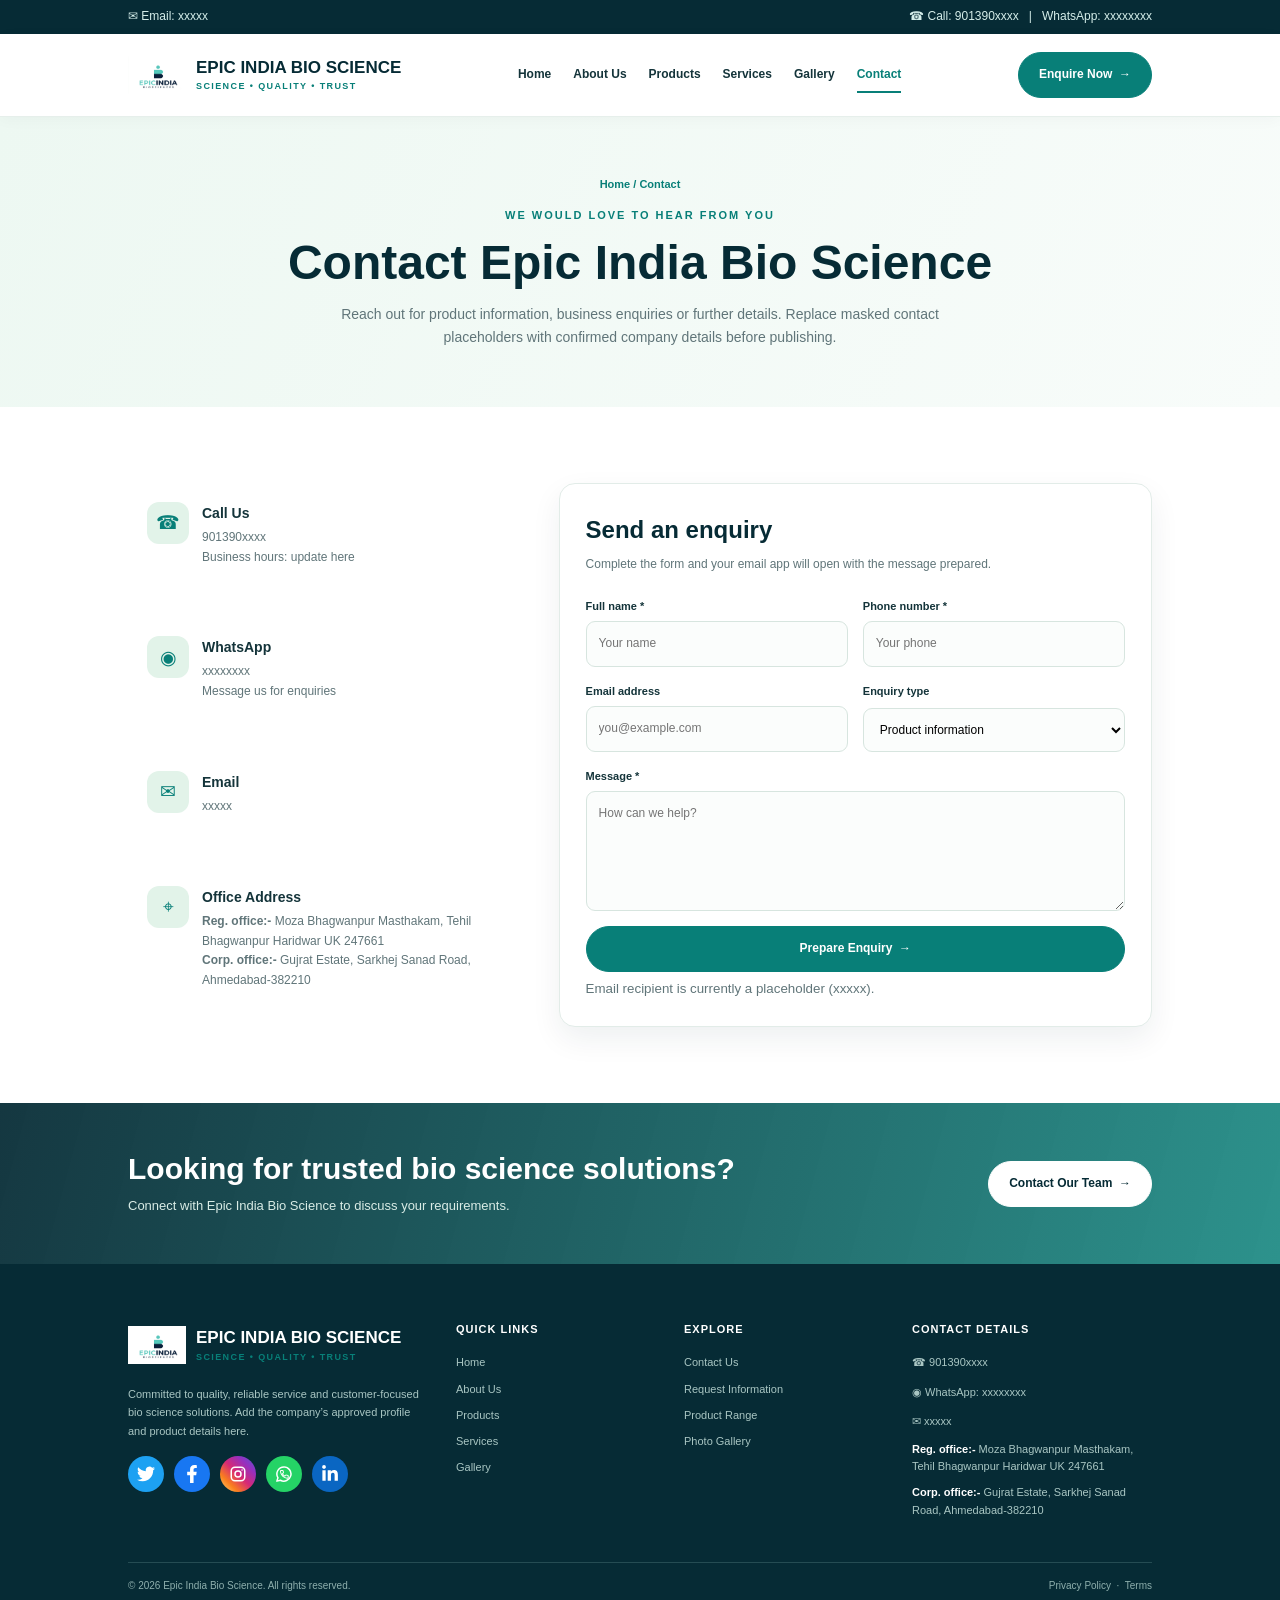
<file: contact.html>
<!doctype html>
<html lang="en"><head><meta charset="utf-8"><meta name="viewport" content="width=device-width,initial-scale=1"><meta name="description" content="Contact Epic India Bio Science for product and business enquiries."><title>Contact | Epic India Bio Science</title><link rel="stylesheet" href="styles.css"></head><body>
<div class="top-strip"><div class="container"><span>✉ Email: xxxxx</span><span>☎ Call: 901390xxxx &nbsp; | &nbsp; WhatsApp: xxxxxxxx</span></div></div>
<header class="site-header"><div class="container nav">
<a class="brand" href="index.html"><img class="brand-logo" src="logo.png" alt="Epic India Bio Science logo"><span class="brand-name">EPIC INDIA BIO SCIENCE<small>Science • Quality • Trust</small></span></a>
<button class="menu-toggle" aria-label="Open navigation" aria-expanded="false">☰</button>
<nav class="nav-links"><a href="index.html">Home</a><a href="aboutus.html">About Us</a><a href="products.html">Products</a><a href="services.html">Services</a><a href="gallery.html">Gallery</a><a href="contact.html" class="active">Contact</a></nav>
<a class="nav-cta" href="contact.html">Enquire Now&nbsp; →</a></div></header><main><!-- SECTION: Contact Epic India Bio Science -->
<!-- SECTION: Website content section -->
<section class="page-hero"><div class="container"><div class="breadcrumbs">Home / Contact</div><span class="eyebrow">We would love to hear from you</span><h1>Contact Epic India Bio Science</h1><p>Reach out for product information, business enquiries or further details. Replace masked contact placeholders with confirmed company details before publishing.</p></div></section>
<!-- SECTION: Call Us -->
<!-- SECTION: Website content section -->
<section class="section"><div class="container contact-grid"><div class="contact-cards"><div class="contact-card reveal"><span class="contact-icon">☎</span><div><h3>Call Us</h3><p>901390xxxx</p><p>Business hours: update here</p></div></div><div class="contact-card reveal"><span class="contact-icon">◉</span><div><h3>WhatsApp</h3><p>xxxxxxxx</p><p>Message us for enquiries</p></div></div><div class="contact-card reveal"><span class="contact-icon">✉</span><div><h3>Email</h3><p>xxxxx</p></div></div><div class="contact-card reveal"><span class="contact-icon">⌖</span><div><h3>Office Address</h3><p><b>Reg. office:-</b> Moza Bhagwanpur Masthakam, Tehil Bhagwanpur Haridwar UK 247661</p><p><b>Corp. office:-</b> Gujrat Estate, Sarkhej Sanad Road, Ahmedabad-382210</p></div></div></div>
<form class="contact-form reveal" id="contactForm"><h2 style="margin:0 0 6px;color:var(--navy)">Send an enquiry</h2><p style="font-size:12px;color:var(--muted);margin:0 0 22px">Complete the form and your email app will open with the message prepared.</p><div class="form-grid"><div class="field"><label for="name">Full name *</label><input id="name" name="name" required placeholder="Your name"></div><div class="field"><label for="phone">Phone number *</label><input id="phone" name="phone" required placeholder="Your phone"></div><div class="field"><label for="email">Email address</label><input id="email" name="email" type="email" placeholder="you@example.com"></div><div class="field"><label for="interest">Enquiry type</label><select id="interest" name="interest"><option>Product information</option><option>Business enquiry</option><option>General question</option><option>Other</option></select></div><div class="field full"><label for="message">Message *</label><textarea id="message" name="message" required placeholder="How can we help?"></textarea></div><div class="field full"><button class="btn" type="submit">Prepare Enquiry&nbsp; →</button><small style="color:var(--muted)">Email recipient is currently a placeholder (xxxxx).</small></div></div></form></div></section></main><!-- SECTION: Looking for trusted bio science solutions? -->
<!-- SECTION: Website content section -->
<section class="banner"><div class="container banner-row"><div><h2>Looking for trusted bio science solutions?</h2><p>Connect with Epic India Bio Science to discuss your requirements.</p></div><a class="btn" href="contact.html">Contact Our Team&nbsp; →</a></div></section>
<footer class="footer"><div class="container"><div class="footer-grid">
<div><a class="brand" href="index.html"><img class="brand-logo" src="logo.png" alt="Epic India Bio Science logo"><span class="brand-name">EPIC INDIA BIO SCIENCE<small>Science • Quality • Trust</small></span></a><p>Committed to quality, reliable service and customer-focused bio science solutions. Add the company’s approved profile and product details here.</p><div class="socials"><a class="soc" href="#" style="background:#1DA1F2" aria-label="Twitter" title="Twitter"><svg viewBox="0 0 24 24" fill="#fff"><path d="M23.953 4.57a10 10 0 01-2.825.775 4.958 4.958 0 002.163-2.723c-.951.555-2.005.959-3.127 1.184a4.92 4.92 0 00-8.384 4.482C7.69 8.095 4.067 6.13 1.64 3.162a4.822 4.822 0 00-.666 2.475c0 1.71.87 3.213 2.188 4.096a4.904 4.904 0 01-2.228-.616v.06a4.923 4.923 0 003.946 4.827 4.996 4.996 0 01-2.212.085 4.936 4.936 0 004.604 3.417 9.867 9.867 0 01-6.102 2.105c-.39 0-.779-.023-1.17-.067a13.995 13.995 0 007.557 2.209c9.053 0 13.998-7.496 13.998-13.985 0-.21 0-.42-.015-.63A9.935 9.935 0 0024 4.59z"/></svg></a><a class="soc" href="#" style="background:#1877F2" aria-label="Facebook" title="Facebook"><svg viewBox="-60 0 440 512" fill="#fff"><path d="M279.14 288l14.22-92.66h-88.91v-60.13c0-25.35 12.42-50.06 52.24-50.06h40.42V6.26S260.43 0 225.36 0c-73.22 0-121.08 44.38-121.08 124.72v70.62H22.89V288h81.39v224h100.17V288z"/></svg></a><a class="soc" href="#" style="background:linear-gradient(45deg,#feda75 0%,#fa7e1e 25%,#d62976 50%,#962fbf 75%,#4f5bd5 100%)" aria-label="Instagram" title="Instagram"><svg viewBox="0 0 24 24" fill="none" stroke="#fff" stroke-width="2" stroke-linecap="round" stroke-linejoin="round"><rect x="3" y="3" width="18" height="18" rx="5"/><circle cx="12" cy="12" r="4"/><circle cx="17.4" cy="6.6" r="1" fill="#fff" stroke="none"/></svg></a><a class="soc" href="#" style="background:#25D366" aria-label="WhatsApp" title="WhatsApp"><svg viewBox="0 0 24 24" fill="none" stroke="#fff" stroke-width="2" stroke-linecap="round" stroke-linejoin="round"><path d="M12 2.5a9.5 9.5 0 0 0-8.1 14.4L2.5 21.5l4.7-1.2A9.5 9.5 0 1 0 12 2.5z"/><g transform="translate(6.2 6.2) scale(.52)" stroke-width="2.6"><path d="M22 16.9v3a2 2 0 0 1-2.2 2A19.8 19.8 0 0 1 11.2 19a19.4 19.4 0 0 1-6-6A19.8 19.8 0 0 1 2.1 4.2 2 2 0 0 1 4.1 2h3a2 2 0 0 1 2 1.7l.5 3a2 2 0 0 1-.6 1.9L7.1 10.5a16 16 0 0 0 6 6l1.9-1.9a2 2 0 0 1 1.9-.6l3 .5a2 2 0 0 1 2.1 2.4Z"/></g></svg></a><a class="soc" href="#" style="background:#0A66C2" aria-label="LinkedIn" title="LinkedIn"><svg viewBox="-30 0 508 512" fill="#fff"><path d="M100.28 448H7.4V148.9h92.88zM53.79 108.1C24.09 108.1 0 83.5 0 53.8a53.79 53.79 0 0 1 107.58 0c0 29.7-24.1 54.3-53.79 54.3zM447.9 448h-92.68V302.4c0-34.7-.7-79.2-48.29-79.2-48.29 0-55.69 37.7-55.69 76.7V448h-92.78V148.9h89.08v40.8h1.3c12.4-23.5 42.69-48.3 87.88-48.3 94 0 111.28 61.9 111.28 142.3V448z"/></svg></a></div></div>
<div><h3>Quick Links</h3><div class="footer-links"><a href="index.html">Home</a><a href="aboutus.html">About Us</a><a href="products.html">Products</a><a href="services.html">Services</a><a href="gallery.html">Gallery</a></div></div>
<div><h3>Explore</h3><div class="footer-links"><a href="contact.html">Contact Us</a><a href="contact.html">Request Information</a><a href="products.html">Product Range</a><a href="gallery.html">Photo Gallery</a></div></div>
<div><h3>Contact Details</h3><p>☎ 901390xxxx</p><p>◉ WhatsApp: xxxxxxxx</p><p>✉ xxxxx</p><p class="addr"><b>Reg. office:-</b> Moza Bhagwanpur Masthakam, Tehil Bhagwanpur Haridwar UK 247661</p><p class="addr"><b>Corp. office:-</b> Gujrat Estate, Sarkhej Sanad Road, Ahmedabad-382210</p></div>
</div><div class="footer-bottom"><span>© <span data-year></span> Epic India Bio Science. All rights reserved.</span><span>Privacy Policy&nbsp; · &nbsp;Terms</span></div></div></footer>
<div class="mobile-sticky"><a class="call" href="tel:901390xxxx"><svg viewBox="0 0 24 24" fill="none" stroke="currentColor" stroke-width="2"><path d="M22 16.9v3a2 2 0 0 1-2.2 2A19.8 19.8 0 0 1 11.2 19a19.4 19.4 0 0 1-6-6A19.8 19.8 0 0 1 2.1 4.2 2 2 0 0 1 4.1 2h3a2 2 0 0 1 2 1.7l.5 3a2 2 0 0 1-.6 1.9L7.1 10.5a16 16 0 0 0 6 6l1.9-1.9a2 2 0 0 1 1.9-.6l3 .5a2 2 0 0 1 2.1 2.4Z"/></svg>Call</a><a class="appointment" href="contact.html"><svg viewBox="0 0 24 24" fill="none" stroke="currentColor" stroke-width="2"><path d="M21 11.5a8.4 8.4 0 0 1-.9 3.8 8.5 8.5 0 0 1-7.6 4.7 8.4 8.4 0 0 1-3.8-.9L3 21l1.9-5.7a8.4 8.4 0 0 1-.9-3.8A8.5 8.5 0 0 1 8.7 4a8.4 8.4 0 0 1 3.8-.9h.5a8.5 8.5 0 0 1 8 8z"/></svg>Appointment</a></div>
<script src="script.js"></script></body></html>
</file>
<file: styles.css>
:root{--navy:#062b35;--teal:#087f78;--green:#0c8b7e;--lime:#d7efdf;--gold:#e7c46b;--ink:#14343a;--muted:#607579;--paper:#f7fbf9;--white:#fff;--line:#e2ece8;--shadow:0 12px 30px #062b3512}
*{box-sizing:border-box}html{scroll-behavior:smooth;scroll-padding-top:90px}body{margin:0;font-family:Arial,Helvetica,sans-serif;color:var(--ink);line-height:1.65;background:#fff}img{max-width:100%;display:block}a{text-decoration:none;color:inherit}button{font:inherit}.container{width:min(1160px,80%);margin-left:auto;margin-right:auto}.top-strip{background:var(--navy);color:#d5eeea;font-size:12px;padding:7px 0}.top-strip .container{display:flex;justify-content:space-between;gap:15px;flex-wrap:wrap}.site-header{position:sticky;top:0;z-index:100;background:#fffffff2;backdrop-filter:blur(14px);border-bottom:1px solid #e6efeb;box-shadow:0 3px 14px #062b3508}.nav{height:82px;display:flex;align-items:center;justify-content:space-between;gap:20px}.brand{display:flex;align-items:center;gap:11px;min-width:225px}.brand-mark{height:47px;width:47px;border-radius:50%;display:grid;place-items:center;background:linear-gradient(145deg,#e4f5e9,#a9ddc7);color:var(--navy);font-weight:900;font-size:19px;border:2px solid white;box-shadow:0 0 0 1px #b5d9c8}.brand-name{font-size:17px;font-weight:800;line-height:1.15;color:var(--navy)}.brand-name small{display:block;color:var(--teal);font-size:9px;letter-spacing:1.4px;text-transform:uppercase;margin-top:4px}.nav-links{display:flex;align-items:center;gap:22px;font-size:12px;font-weight:700}.nav-links a{padding:10px 0;position:relative}.nav-links a:after{content:"";height:2px;width:0;position:absolute;bottom:2px;left:0;background:var(--teal);transition:.25s}.nav-links a:hover:after,.nav-links a.active:after{width:100%}.nav-links a:hover,.nav-links a.active{color:var(--teal)}.nav-cta,.btn{display:inline-flex;align-items:center;justify-content:center;gap:9px;padding:12px 20px;border-radius:28px;background:var(--teal);color:white;font-weight:700;font-size:12px;border:1px solid var(--teal);cursor:pointer;transition:transform .25s,box-shadow .25s,background .25s}.nav-cta:hover,.btn:hover{transform:translateY(-3px);box-shadow:0 10px 22px #087f782c;background:#056a65}.btn-outline{background:transparent;color:var(--teal)}.btn-outline:hover{color:#fff}.menu-toggle{display:none;background:transparent;border:0;font-size:27px;color:var(--navy);cursor:pointer}.hero{position:relative;overflow:hidden;background:linear-gradient(120deg,#edf8f2 0%,#f9fcfa 60%,#e1f3e9 100%);padding:76px 0 82px}.hero:before,.hero:after{content:"";position:absolute;border:1px solid #b8d9cb;border-radius:50%;width:390px;height:390px;right:-50px;top:-110px}.hero:after{width:310px;height:310px;right:-5px;top:-70px}.hero-grid{display:grid;grid-template-columns:1.08fr .92fr;align-items:center;gap:55px;position:relative;z-index:1}.eyebrow{font-size:11px;letter-spacing:2px;text-transform:uppercase;color:var(--teal);font-weight:800}.hero h1,.section-title{font-size:clamp(34px,4.5vw,56px);line-height:1.12;letter-spacing:-1px;margin:14px 0 18px;color:var(--navy)}.hero p{color:var(--muted);font-size:15px;max-width:540px}.actions{display:flex;gap:12px;flex-wrap:wrap;margin-top:25px}.hero-image-wrap{position:relative;padding:12px 12px 18px 0}.hero-image{width:100%;height:380px;object-fit:cover;border-radius:48% 16px 16px 16px;box-shadow:var(--shadow)}.hero-image-wrap:after{content:"";position:absolute;inset:24px -5px -2px 22px;border:1px solid #acd7c1;border-radius:48% 18px 18px;z-index:-1}.floating-note{position:absolute;right:0;bottom:0;background:#fff;padding:12px 16px;border-radius:12px;box-shadow:var(--shadow);font-size:11px;font-weight:700}.floating-note span{display:block;color:var(--teal);font-size:10px}.section{padding:76px 0}.section-soft{background:var(--paper)}.section-green{background:#edf7f2}.section-head{text-align:center;max-width:720px;margin:0 auto 38px}.section-head .section-title{font-size:clamp(29px,3.2vw,42px);margin:8px 0 12px}.section-head p{color:var(--muted);font-size:14px;margin:0}.grid-3{display:grid;grid-template-columns:repeat(3,1fr);gap:22px}.grid-4{display:grid;grid-template-columns:repeat(4,1fr);gap:18px}.card{background:white;border:1px solid var(--line);border-radius:14px;overflow:hidden;box-shadow:0 8px 24px #062b3509;transition:transform .3s,box-shadow .3s,border-color .3s}.card:hover{transform:translateY(-7px);box-shadow:0 18px 38px #062b3518;border-color:#b9dbca}.card-img{height:190px;overflow:hidden}.card-img img{width:100%;height:100%;object-fit:cover;transition:transform .45s}.card:hover .card-img img{transform:scale(1.05)}.card-body{padding:21px}.card h3{font-size:18px;line-height:1.3;margin:0 0 10px;color:var(--navy)}.card p{font-size:12px;color:var(--muted);margin:0 0 15px}.text-link{font-size:11px;color:var(--teal);font-weight:800}.split{display:grid;grid-template-columns:.9fr 1.1fr;gap:65px;align-items:center}.split-img{width:100%;height:440px;object-fit:cover;border-radius:18px;box-shadow:var(--shadow)}.split-copy h2{font-size:clamp(29px,3.4vw,43px);line-height:1.15;color:var(--navy);margin:10px 0 18px}.split-copy p{font-size:13px;color:var(--muted)}.tick-list{list-style:none;padding:0;margin:22px 0;display:grid;gap:10px}.tick-list li{font-size:13px;display:flex;gap:10px;align-items:flex-start}.tick-list li:before{content:"✓";display:grid;place-items:center;flex:0 0 23px;height:23px;background:#dff1e7;border-radius:50%;color:var(--teal);font-weight:800}.stats{display:grid;grid-template-columns:repeat(4,1fr);gap:14px;margin-top:35px}.stat{padding:21px 12px;text-align:center;background:#fff;border:1px solid var(--line);border-radius:13px}.stat strong{display:block;color:var(--teal);font-size:27px;line-height:1.25}.stat span{font-size:10px;color:var(--muted);text-transform:uppercase;letter-spacing:.7px}.banner{padding:48px 0;background:linear-gradient(105deg,#062b35f0,#087f78d9),url('https://images.unsplash.com/photo-1531058020387-3be344556be6?auto=format&fit=crop&w=1600&q=80') center/cover;color:white}.banner-row{display:flex;align-items:center;justify-content:space-between;gap:25px}.banner h2{font-size:30px;line-height:1.2;margin:0 0 8px}.banner p{font-size:13px;color:#d9ece6;margin:0}.banner .btn{background:white;color:var(--navy);border-color:white;white-space:nowrap}.page-hero{padding:58px 0;background:linear-gradient(115deg,#edf8f2,#f8fcfa);text-align:center}.page-hero h1{font-size:clamp(32px,4vw,48px);line-height:1.15;margin:8px 0 12px;color:var(--navy)}.page-hero p{max-width:680px;margin:auto;color:var(--muted);font-size:14px}.breadcrumbs{font-size:11px;color:var(--teal);font-weight:700;margin-bottom:8px}.values{display:grid;grid-template-columns:repeat(2,1fr);gap:15px}.value{padding:22px;border-radius:13px;background:white;border:1px solid var(--line)}.value b{display:block;color:var(--navy);margin-bottom:5px}.value p{margin:0;font-size:12px;color:var(--muted)}.gallery-grid{display:grid;grid-template-columns:repeat(4,1fr);gap:14px}.gallery-grid img{width:100%;height:220px;object-fit:cover;border-radius:12px;transition:transform .3s,filter .3s}.gallery-grid a{overflow:hidden;border-radius:12px}.gallery-grid a:hover img{transform:scale(1.06);filter:saturate(1.12)}.contact-grid{display:grid;grid-template-columns:.8fr 1.2fr;gap:35px}.contact-cards{display:grid;gap:14px}.contact-card{padding:19px;display:flex;gap:13px;align-items:flex-start}.contact-icon{width:42px;height:42px;display:grid;place-items:center;border-radius:12px;background:#e2f3e9;color:var(--teal);font-size:19px;flex:0 0 auto}.contact-card h3{font-size:14px;margin:0 0 3px}.contact-card p{font-size:12px;color:var(--muted);margin:0;overflow-wrap:anywhere}.contact-form{background:white;border:1px solid var(--line);border-radius:16px;padding:26px;box-shadow:var(--shadow)}.form-grid{display:grid;grid-template-columns:1fr 1fr;gap:15px}.field{display:grid;gap:6px}.field.full{grid-column:1/-1}.field label{font-size:11px;font-weight:700}.field input,.field select,.field textarea{width:100%;border:1px solid #d7e5df;border-radius:9px;padding:12px;font:inherit;font-size:12px;background:#fbfdfc;outline:none}.field input:focus,.field select:focus,.field textarea:focus{border-color:var(--teal);box-shadow:0 0 0 3px #087f7816}.field textarea{min-height:120px;resize:vertical}.footer{background:var(--navy);color:#d6e8e4;padding:52px 0 0}.footer-grid{display:grid;grid-template-columns:1.5fr 1fr 1fr 1.2fr;gap:28px;padding-bottom:35px}.footer .brand-name{color:#fff}.footer p,.footer a{font-size:11px;color:#a9c6c3}.footer h3{font-size:11px;text-transform:uppercase;letter-spacing:1px;color:white;margin:4px 0 15px}.footer-links{display:grid;gap:8px}.footer a:hover{color:#fff}.socials{display:flex;gap:8px;margin-top:14px}.socials a{width:31px;height:31px;border:1px solid #42646a;border-radius:50%;display:grid;place-items:center;font-weight:700}.footer-bottom{border-top:1px solid #254c53;padding:15px 0;display:flex;justify-content:space-between;gap:15px;font-size:10px;color:#8eafad}.mobile-sticky{display:none}.reveal{opacity:0;transform:translateY(20px);transition:opacity .65s ease,transform .65s ease}.reveal.visible{opacity:1;transform:translateY(0)}
@media(max-width:1000px){.nav-links{gap:13px}.brand{min-width:200px}.grid-4,.gallery-grid{grid-template-columns:repeat(3,1fr)}.hero-grid{gap:30px}.split{gap:38px}.footer-grid{grid-template-columns:repeat(2,1fr)}}
@media(max-width:760px){body{padding-bottom:60px}.top-strip{font-size:10px}.top-strip .container{justify-content:center}.top-strip .container span:last-child{display:none}.nav{height:72px}.brand{min-width:0;gap:8px}.brand-mark{width:40px;height:40px}.brand-name{font-size:14px;max-width:165px}.brand-name small{font-size:7px;letter-spacing:1px}.menu-toggle{display:block;margin-left:auto}.nav-cta{display:none}.nav-links{display:none;position:absolute;top:71px;left:0;right:0;background:#fff;padding:12px 5% 20px;box-shadow:0 14px 25px #062b3516;flex-direction:column;align-items:stretch;gap:0}.nav-links.open{display:flex}.nav-links a{padding:12px 2px;border-bottom:1px solid #edf2ef}.nav-links a:after{display:none}.hero{padding:45px 0 48px}.hero-grid{grid-template-columns:1fr;gap:26px}.hero h1{font-size:42px}.hero p{font-size:13px}.hero-image{height:270px}.hero-image-wrap{width:92%;margin:auto}.section{padding:55px 0}.section-head{margin-bottom:27px}.grid-3,.grid-4{grid-template-columns:1fr 1fr;gap:12px}.card-img{height:145px}.card-body{padding:14px}.card h3{font-size:15px}.card p{font-size:11px}.split,.contact-grid{grid-template-columns:1fr;gap:28px}.split-img{height:330px}.split-copy h2{font-size:32px}.stats{grid-template-columns:repeat(2,1fr)}.banner-row{display:block;text-align:center}.banner h2{font-size:25px}.banner .btn{margin-top:20px}.page-hero{padding:42px 0}.page-hero h1{font-size:34px}.values{grid-template-columns:1fr}.gallery-grid{grid-template-columns:repeat(2,1fr);gap:9px}.gallery-grid img{height:170px}.contact-form{padding:18px}.form-grid{grid-template-columns:1fr}.field.full{grid-column:auto}.footer-grid{grid-template-columns:1fr 1fr;gap:24px}.footer-grid>div:first-child{grid-column:1/-1}.footer-bottom{flex-direction:column;text-align:center}.mobile-sticky{display:flex;position:fixed;z-index:120;bottom:0;left:0;right:0;min-height:58px;padding:6px max(12px,env(safe-area-inset-left)) calc(6px + env(safe-area-inset-bottom));background:#fff;box-shadow:0 -5px 22px #062b3518;border-top:1px solid #e5eeeb;gap:9px}.mobile-sticky a{flex:1;display:flex;align-items:center;justify-content:center;gap:7px;border-radius:28px;font-weight:700;font-size:13px;min-height:42px}.mobile-sticky .call{background:white;border:2px solid #08729a;color:#08729a}.mobile-sticky .appointment{background:#078575;color:white}.mobile-sticky svg{width:17px;height:17px;flex:0 0 auto}.mobile-chat{position:fixed;right:18px;bottom:100px;width:60px;height:60px;border:0;border-radius:50%;background:#891d43;color:white;display:grid;place-items:center;box-shadow:0 8px 24px #062b3528;z-index:115}.mobile-chat svg{width:24px;height:24px;fill:white}.reveal{transform:translateY(14px)}}
@media(max-width:390px){.brand-name{font-size:12px}.brand-name small{font-size:6px}.hero h1{font-size:36px}.grid-3,.grid-4{grid-template-columns:1fr}.card-img{height:185px}.gallery-grid img{height:140px}.mobile-sticky{gap:7px;padding-left:9px;padding-right:9px}.mobile-sticky a{font-size:12px;gap:5px;min-height:40px}.mobile-chat{width:54px;height:54px;right:14px;bottom:98px}}
@media(prefers-reduced-motion:reduce){html{scroll-behavior:auto}*,*:before,*:after{transition:none!important;animation:none!important}.reveal{opacity:1;transform:none}}

/* Consistent centered side spacing across sections */
@media(max-width:760px){.container{width:90%;margin-left:auto;margin-right:auto}}

/* Shared brand logo used consistently across every page */
.brand-logo{width:58px;height:58px;object-fit:contain;flex:0 0 58px;border-radius:0}
.brand{gap:10px}
@media(max-width:760px){.brand-logo{width:48px;height:48px;flex-basis:48px}.nav{min-height:72px;height:auto;padding:10px 0}.brand{min-width:0}.brand-name{font-size:14px}.brand-name small{font-size:8px}}
/* Product catalogue: each product is displayed as an individual card */
.product-grid,.grid-3{display:grid;grid-template-columns:repeat(3,minmax(0,1fr));gap:24px}
.card{height:100%;overflow:hidden;border:1px solid var(--line);border-radius:16px;background:#fff;box-shadow:var(--shadow);transition:transform .25s,box-shadow .25s}
.card:hover{transform:translateY(-5px);box-shadow:0 18px 38px #062b351b}
.card-img{height:210px;overflow:hidden;background:#f3f8f6}
.card-img img{width:100%;height:100%;object-fit:cover}
.card-body{padding:20px}
@media(max-width:800px){.product-grid,.grid-3{grid-template-columns:repeat(2,minmax(0,1fr));gap:16px}}
@media(max-width:520px){.product-grid,.grid-3{grid-template-columns:1fr;gap:18px}.card-img{height:220px}}

/* Product catalogue cards: actual images supplied by Epic India Bio Science */
.product-grid{display:grid;grid-template-columns:repeat(3,minmax(0,1fr));gap:22px;align-items:stretch}.product-card{min-width:0;background:#fff;border:1px solid var(--line);border-radius:16px;overflow:hidden;box-shadow:0 8px 24px #062b3509;display:flex;flex-direction:column;transition:transform .25s,box-shadow .25s}.product-card:hover{transform:translateY(-5px);box-shadow:0 16px 32px #062b3518}.product-image{height:210px;background:#f5f8f7;display:flex;align-items:center;justify-content:center;padding:12px;border-bottom:1px solid var(--line)}.product-image img{width:100%;height:100%;object-fit:contain}.product-card-body{padding:18px;display:flex;flex-direction:column;flex:1}.product-index{font-size:10px;font-weight:800;letter-spacing:1.2px;color:var(--teal)}.product-card h3{font-size:16px;line-height:1.35;color:var(--navy);margin:8px 0}.product-card p{font-size:12px;color:var(--muted);margin:0 0 16px}.product-enquiry{align-self:flex-start;margin-top:auto;padding:10px 16px}.product-catalogue .section-head{margin-bottom:30px}@media(max-width:900px){.product-grid{grid-template-columns:repeat(2,minmax(0,1fr));gap:16px}.product-image{height:190px}}@media(max-width:520px){.product-grid{grid-template-columns:1fr;gap:15px}.product-image{height:220px}.product-card-body{padding:16px}.product-card h3{font-size:17px}}


/* SECTION: Product catalogue cards */
.product-catalogue-grid{display:grid;grid-template-columns:repeat(3,minmax(0,1fr));gap:22px;align-items:stretch}
.product-card{min-width:0;display:flex;flex-direction:column;background:#fff;border:1px solid var(--line);border-radius:16px;overflow:hidden;box-shadow:0 8px 24px #062b3509;transition:transform .28s,box-shadow .28s,border-color .28s}
.product-card:hover{transform:translateY(-5px);box-shadow:0 16px 34px #062b3518;border-color:#b9dbca}
.product-card-image{display:flex;align-items:center;justify-content:center;height:245px;padding:12px;background:#f7fbf9;overflow:hidden}
.product-card-image img{width:100%;height:100%;object-fit:contain;transition:transform .35s}
.product-card:hover .product-card-image img{transform:scale(1.035)}
.product-card-body{display:flex;flex:1;flex-direction:column;align-items:flex-start;padding:19px}
.product-number{display:inline-block;color:var(--teal);font-size:10px;font-weight:800;letter-spacing:1.4px;margin-bottom:8px}
.product-card h3{font-size:17px;line-height:1.35;color:var(--navy);margin:0 0 9px}
.product-card p{font-size:12px;color:var(--muted);margin:0 0 16px}
.product-card .text-link{margin-top:auto;display:inline-block;padding-top:4px}
@media(max-width:1000px){.product-catalogue-grid{grid-template-columns:repeat(2,minmax(0,1fr));gap:16px}.product-card-image{height:220px}}
@media(max-width:760px){.product-catalogue-grid{grid-template-columns:repeat(2,minmax(0,1fr));gap:12px}.product-card-image{height:160px;padding:8px}.product-card-body{padding:12px}.product-card h3{font-size:14px}.product-card p{font-size:11px;line-height:1.5}.product-number{font-size:9px}}
@media(max-width:380px){.product-catalogue-grid{grid-template-columns:1fr}.product-card-image{height:230px}.product-card-body{padding:16px}}


/* SECTION: Colourful social icons + addresses */
.socials{display:flex;gap:10px;margin-top:16px;flex-wrap:wrap}.socials a.soc{width:36px;height:36px;border:0;border-radius:50%;display:grid;place-items:center;transition:transform .25s,box-shadow .25s}.socials a.soc svg{width:18px;height:18px;display:block}.socials a.soc:hover{transform:translateY(-3px);box-shadow:0 6px 14px #0006;background-color:inherit}
.footer p.addr b{color:#fff}.footer p.addr{margin:0 0 8px;line-height:1.6}
/* SECTION: Orange product outline + lightbox */
.product-card{border:2px solid #f58220}.product-card:hover{border-color:#f58220;box-shadow:0 16px 34px #f5822033}
.product-card-image{cursor:zoom-in}
.gallery-heading{margin:0 0 22px;font-size:26px;color:var(--navy)}.gallery-products{display:grid;grid-template-columns:repeat(4,1fr);gap:14px}
.gallery-products a{display:flex;align-items:center;justify-content:center;height:200px;padding:8px;background:#fff;border:2px solid #f58220;border-radius:12px;overflow:hidden;cursor:zoom-in;transition:transform .25s,box-shadow .25s}
.gallery-products a:hover{transform:translateY(-4px);box-shadow:0 12px 26px #f5822033}.gallery-products img{width:100%;height:100%;object-fit:contain}
.gallery-grid a{cursor:zoom-in}
@media(max-width:1000px){.gallery-products{grid-template-columns:repeat(3,1fr)}}@media(max-width:700px){.gallery-products{grid-template-columns:repeat(2,1fr);gap:10px}.gallery-products a{height:150px}}
.lb{position:fixed;inset:0;z-index:1000;background:#000d;display:none;align-items:center;justify-content:center;padding:56px 70px}.lb.open{display:flex}
.lb-fig{margin:0;max-width:100%;max-height:100%;display:flex;flex-direction:column;align-items:center;gap:10px}
.lb-fig img{max-width:100%;max-height:calc(100vh - 150px);object-fit:contain;background:#fff;border:3px solid #f58220;border-radius:10px}
.lb-cap{color:#fff;font-size:13px;text-align:center}.lb-count{color:#ffd3ad;font-size:12px}
.lb button{position:absolute;background:#f58220;color:#fff;border:0;cursor:pointer;display:grid;place-items:center;border-radius:50%;width:46px;height:46px;font-size:26px;line-height:1;transition:transform .2s,background .2s}.lb button:hover{background:#d96a0c;transform:scale(1.08)}
.lb-prev{left:14px;top:50%;margin-top:-23px}.lb-next{right:14px;top:50%;margin-top:-23px}.lb-close{top:12px;right:14px}
@media(max-width:700px){.lb{padding:56px 10px 70px}.lb-prev,.lb-next{top:auto;bottom:12px;margin:0}.lb-prev{left:calc(50% - 56px)}.lb-next{right:calc(50% - 56px)}}
</file>
